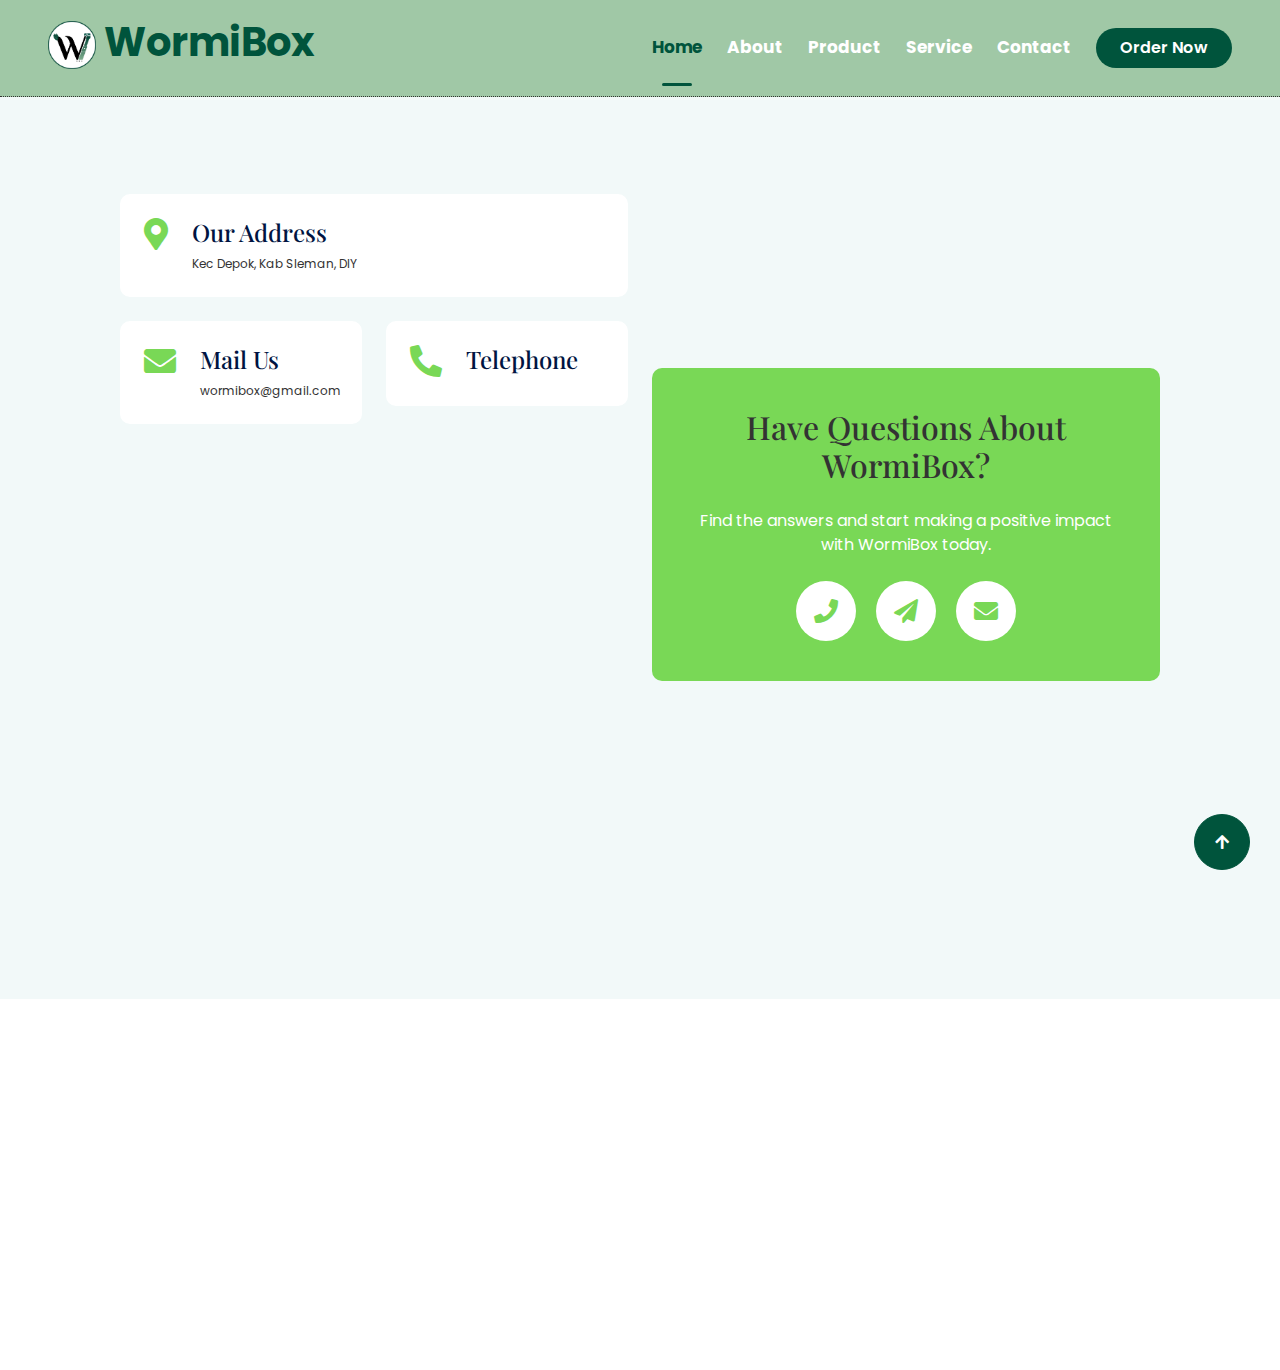
<file: contact.html>
<!DOCTYPE html>
<html lang="en">

    <head>
        <meta charset="utf-8">
        <title>WormiBox</title>
        <meta content="width=device-width, initial-scale=1.0" name="viewport">
        <meta content="" name="keywords">
        <meta content="" name="description">

        <!-- Favicon -->
        <link href="img/logo-WormiBox.png" rel="icon">

        <!-- Google Web Fonts -->
        <link rel="preconnect" href="https://fonts.googleapis.com">
        <link rel="preconnect" href="https://fonts.gstatic.com" crossorigin>
        <link href="https://fonts.googleapis.com/css2?family=Open+Sans:ital,wdth,wght@0,75..100,300..800;1,75..100,300..800&family=Playfair+Display:ital,wght@0,400..900;1,400..900&display=swap" rel="stylesheet"> 
        <link href="https://fonts.googleapis.com/css2?family=Roboto:wght@400;700&display=swap" rel="stylesheet">
        <link href="https://fonts.googleapis.com/css2?family=Poppins:ital,wght@0,100;0,200;0,300;0,400;0,500;0,600;0,700;0,800;0,900;1,100;1,200;1,300;1,400;1,500;1,600;1,700;1,800;1,900&display=swap" rel="stylesheet">
        <link href="https://fonts.googleapis.com/css2?family=Poppins:wght@400;600;700&display=swap" rel="stylesheet">

        <!-- Icon Font Stylesheet -->
        <link rel="stylesheet" href="https://use.fontawesome.com/releases/v5.15.4/css/all.css"/>
        <link href="https://cdn.jsdelivr.net/npm/bootstrap-icons@1.4.1/font/bootstrap-icons.css" rel="stylesheet">

        <!-- Libraries Stylesheet -->
        <link href="lib/animate/animate.min.css" rel="stylesheet">
        <link href="lib/owlcarousel/assets/owl.carousel.min.css" rel="stylesheet">


        <!-- Customized Bootstrap Stylesheet -->
        <link href="css/bootstrap.min.css" rel="stylesheet">

        <!-- Template Stylesheet -->
        <link href="css/style.css" rel="stylesheet">
    </head>

    <body>

        <!-- Spinner Start -->
<div id="spinner" class="show bg-white position-fixed translate-middle w-100 vh-100 top-50 start-50 d-flex align-items-center justify-content-center">
    <div class="spinner-border custom-spinner" style="width: 3rem; height: 3rem;" role="status">
        <span class="sr-only">Loading...</span>
    </div>
</div>
<!-- Spinner End -->

<style>
    /* Menentukan warna spinner */
    .custom-spinner {
        border-top-color: #00543c; /* Ubah warna bagian atas spinner */
        border-left-color: #00543c; /* Ubah warna bagian kiri spinner */
        border-bottom-color: #00543c; /* Ubah warna bagian bawah spinner */
    }
</style>


        <!-- Navbar & Hero Start -->
        <div class="container-fluid position-relative p-0">
            <nav class="navbar navbar-expand-lg navbar-light px-4 px-lg-5 py-3 py-lg-0" style="background-color: #a0c8a6;">
                <a href="" class="navbar-brand p-0">
                    <h1 class="display-6" style="font-family: 'Poppins', sans-serif; color: #00543c;">
                        <img src="img/logo-WormiBox.png" alt="VermiBox Logo" style="height: 1.2em; vertical-align: middle;"> WormiBox
                    </h1>                    
                </a>
                <button class="navbar-toggler" type="button" data-bs-toggle="collapse" data-bs-target="#navbarCollapse">
                    <span class="fa fa-bars"></span>
                </button>
                <div class="collapse navbar-collapse" id="navbarCollapse">
                    <div class="navbar-nav ms-auto py-0">
                        <a href="index.html" class="nav-item nav-link active" style="font-family: 'Poppins', sans-serif; font-weight: bold;">Home</a>
                        <a href="about.html" class="nav-item nav-link" style="font-family: 'Poppins', sans-serif; font-weight: bold;">About</a>
                        <a href="product.html" class="nav-item nav-link" style="font-family: 'Poppins', sans-serif; font-weight: bold;">Product</a>
                        <a href="service.html" class="nav-item nav-link" style="font-family: 'Poppins', sans-serif; font-weight: bold;">Service</a>
                        <a href="contact.html" class="nav-item nav-link" style="font-family: 'Poppins', sans-serif; font-weight: bold;">Contact</a>
                    </div>
        
                    <style>

                    
                        /* Tombol Order Now */
                        .btn-order-now {
                            background-color: #00543c; /* Warna latar belakang awal */
                            color: white; /* Warna teks tetap putih */
                            border: none; /* Menghilangkan border */
                            transition: background-color 0.3s ease, color 0.3s ease; /* Efek transisi */
                        }
                    
                        .btn-order-now:hover {
                            background-color: #79d856; /* Warna latar belakang saat hover */
                            color: white; /* Warna teks tetap putih saat hover */
                        }
                    </style>
                    
                    <!-- Tombol Order Now -->
                    <a href="#" class="btn btn-order-now rounded-pill d-inline-flex flex-shrink-0 py-2 px-4">Order Now</a>
                    
                </div>
            </nav>
        </div>
        



<!-- Contact Start -->
<div class="container-fluid contact bg-light py-5">
    <div class="container py-5" style="margin-top: 50px; padding: 80px 50px;">
        <div class="row py-5">
            <div class="col-lg-6 wow fadeInUp" data-wow-delay="0.4s">
                <div class="row g-4">
                    <div class="col-12">
                        <div class="d-inline-flex rounded bg-white w-100 p-4">
                            <i class="fas fa-map-marker-alt fa-2x me-4" style="color: #79d856;"></i>
                            <div>
                                <h4>Our Address</h4>
                                <p class="mb-0" style="font-size: 12px;">Kec Depok, Kab Sleman, DIY</p>

                            </div>
                        </div>
                    </div>
                    <div class="col-lg-12 col-xl-6">
                        <div class="d-inline-flex rounded bg-white w-100 p-4">
                            <i class="fas fa-envelope fa-2x me-4" style="color: #79d856;"></i>
                            <div>
                                <h4>Mail Us</h4>
                                <p class="mb-0" style="font-size: 12px;">wormibox@gmail.com</p>

                            </div>
                        </div>
                    </div>
                    <div class="col-lg-18 col-xl-6">
                        <div class="d-inline-flex rounded bg-white w-100 p-4">
                            <i class="fa fa-phone-alt fa-2x me-4" style="color: #79d856;"></i>
                            <div>
                                <h4>Telephone</h4>
                                <p class="mb-0" style="font-size: 12px;"></p>
                            </div>
                        </div>
                    </div>
                    <div class="col-12">
                        <div class="h-100 overflow-hidden">
                            <iframe class="w-100 rounded" style="height: 400px;" src="https://www.google.com/maps/embed?pb=!1m18!1m12!1m3!1d31626.068406088754!2d110.4086255!3d-7.762381499999999!2m3!1f0!2f0!3f0!3m2!1i1024!2i768!4f13.1!3m3!1m2!1s0x2e7a599a1cb700cf%3A0xbf7b96ca01450ff9!2sKec.%20Depok%2C%20Kabupaten%20Sleman%2C%20Daerah%20Istimewa%20Yogyakarta!5e0!3m2!1sid!2sid!4v1735831046570!5m2!1sid!2sid" 
                                loading="lazy" referrerpolicy="no-referrer-when-downgrade"></iframe>
                        </div>
                    </div>
                </div>
            </div>

            <!-- New Help Section -->
            <div class="col-lg-6 d-flex align-items-center justify-content-center">
                <div class="help-box text-center" style="background-color: #79d856; padding: 40px; border-radius: 10px; color: white; position: relative; overflow: hidden;">
                    <h2 class="mb-4" style="color: #333;">Have Questions About WormiBox?</h2>
                    <p class="mb-4">Find the answers and start making a positive impact with WormiBox today.</p>
                    <div class="help-icons" style="display: flex; justify-content: center; gap: 20px; margin-top: 20px;">
                        <a href="tel:08" class="icon-wrapper" style="width: 60px; height: 60px; background-color: white; color: #79d856; border-radius: 50%; display: flex; align-items: center; justify-content: center; font-size: 24px; position: relative; cursor: pointer; transform: rotate(0deg); transition: all 0.5s ease;">
                            <i class="fa fa-phone" style="transition: opacity 0.3s ease;"></i>
                        </a>
                        <a href="https://maps.app.goo.gl/Vn5KV9mUMshsPDJF7" class="icon-wrapper" target="_blank" style="width: 60px; height: 60px; background-color: white; color: #79d856; border-radius: 50%; display: flex; align-items: center; justify-content: center; font-size: 24px; position: relative; cursor: pointer; transform: rotate(0deg); transition: all 0.5s ease;">
                            <i class="fa fa-paper-plane" style="transition: opacity 0.3s ease;"></i>
                        </a>
                        <a href="mailto:wormibox@gmail.com" class="icon-wrapper" style="width: 60px; height: 60px; background-color: white; color: #79d856; border-radius: 50%; display: flex; align-items: center; justify-content: center; font-size: 24px; position: relative; cursor: pointer; transform: rotate(0deg); transition: all 0.5s ease;">
                            <i class="fa fa-envelope" style="transition: opacity 0.3s ease;"></i>
                        </a>
                    </div>
                </div>
            </div>
        </div>
    </div>
</div>
<!-- Contact End -->

<style>
    .icon-wrapper:hover {
        transform: rotateY(360deg);
    }

    .icon-wrapper i {
        transition: opacity 0.3s ease;
    }

    .icon-wrapper:hover i {
        opacity: 0;
    }

    .icon-wrapper::after {
        content: "Click Me!";
        position: absolute;
        opacity: 0;
        color: #79d856;
        font-size: 12px;
        font-weight: bold;
        top: 50%;
        left: 50%;
        transform: translate(-50%, -50%) rotateY(180deg);
        transition: all 0.5s ease;
    }

    .icon-wrapper:hover::after {
        opacity: 1;
        transform: translate(-50%, -50%) rotateY(0deg);
    }
</style>





<!-- Footer Start -->
<div class="container-fluid footer pb-5 wow fadeIn" data-wow-delay="0.2s" style="background-color: #a0c8a6;">
    <div class="container py-5">
        <div class="row g-5">
            <div class="col-md-6 col-lg-6 col-xl-3">
                <div class="footer-item d-flex flex-column text-center text-lg-start">
                    <h3 class="mb-4" style="font-family: 'Poppins', sans-serif; font-weight: bold; color: #00543c">
                        <img src="img/logo-WormiBox.png" alt="VermiBox Logo" style="height: 1.2em; vertical-align: middle;"> WormiBox
                    </h3>
                    <div class="d-flex align-items-center justify-content-center mt-3">
                        <a class="btn btn-md-square rounded-circle me-3 social-icon" href="" style="background-color: #00543c; color: #ffffff;"><i class="fab fa-instagram"></i></a>
                        <a class="btn btn-md-square rounded-circle me-3 social-icon" href="" style="background-color: #00543c; color: #ffffff;"><i class="fab fa-facebook-f"></i></a>
                        <a class="btn btn-md-square rounded-circle me-3 social-icon" href="" style="background-color: #00543c; color: #ffffff;"><i class="fab fa-twitter"></i></a>
                        <a class="btn btn-md-square rounded-circle me-3 social-icon" href="" style="background-color: #00543c; color: #ffffff;"><i class="fab fa-tiktok"></i></a>
                        <a class="btn btn-md-square rounded-circle me-3 social-icon" href="" style="background-color: #00543c; color: #ffffff;"><i class="fab fa-youtube"></i></a>
                    </div>
                </div>
            </div>
            <div class="col-md-6 col-lg-6 col-xl-2">
                <div class="footer-item d-flex flex-column" style="text-align: left;">
                    <h4 class="text-white mb-4" style="font-family: 'Poppins', sans-serif; font-weight: bold; color: #00543c">About Us</h4>
                    <a href="index.html"><i class="fas fa-angle-right me-2"></i> Why Choose Us</a>
                    <a href="about.html"><i class="fas fa-angle-right me-2"></i> About Us</a>
                    <a href="product.html"><i class="fas fa-angle-right me-2"></i> Our Product</a>
                    <a href="service.html"><i class="fas fa-angle-right me-2"></i> Our Service</a>
                    <a href="contact.html"><i class="fas fa-angle-right me-2"></i> Contact us</a>
                </div>
            </div>
            
            <div class="col-md-6 col-lg-6 col-xl-3">
                <div class="footer-item d-flex flex-column">
                    <h4 class="text-white mb-4" style="font-family: 'Poppins', sans-serif; font-weight: bold; color: #00543c">Business Hours</h4>
                    <div class="mb-3">
                        <h6 class="text-muted mb-0">Mon - Friday:</h6>
                        <p class="text-white mb-0">08.00 am to 09.00 pm</p>
                    </div>
                    <div class="mb-3">
                        <h6 class="text-muted mb-0">Saturday & Sunday:</h6>
                        <p class="text-white mb-0">09.00 am to 07.00 pm</p>
                    </div>                            
                </div>
            </div>
            <div class="col-md-6 col-lg-6 col-xl-3">
                <div class="footer-item d-flex flex-column">
                    <h4 class="text-white mb-4" style="font-family: 'Poppins', sans-serif; font-weight: bold; color: #00543c">Contact Info</h4>
                    <a href="#"><i class="fa fa-map-marker-alt me-2"></i> Kec Depok, Kab Sleman, DIY</a>
                    <a href="mailto:wormibox@gmail.com"><i class="fas fa-envelope me-2"></i> wormibox@gmail.com</a>
                </div>
            </div>
        </div>
    </div>
</div>
<!-- Footer End -->


<!-- Back to Top -->
<a href="#" class="btn btn-secondary btn-lg-square rounded-circle back-to-top">
    <i class="fa fa-arrow-up"></i>
</a>

<!-- Custom CSS for Hover Effect -->
<style>
    .social-icon:hover {
        background-color: #79d856 !important;
    }
</style>
        
    <!-- JavaScript Libraries -->
    <script src="https://ajax.googleapis.com/ajax/libs/jquery/3.6.4/jquery.min.js"></script>
    <script src="https://cdn.jsdelivr.net/npm/bootstrap@5.0.0/dist/js/bootstrap.bundle.min.js"></script>
    <script src="lib/wow/wow.min.js"></script>
    <script src="lib/easing/easing.min.js"></script>
    <script src="lib/waypoints/waypoints.min.js"></script>
    <script src="lib/counterup/counterup.min.js"></script>
    <script src="lib/owlcarousel/owl.carousel.min.js"></script>
    

    <!-- Template Javascript -->
    <script src="js/main.js"></script>
    </body>

</html>
</file>
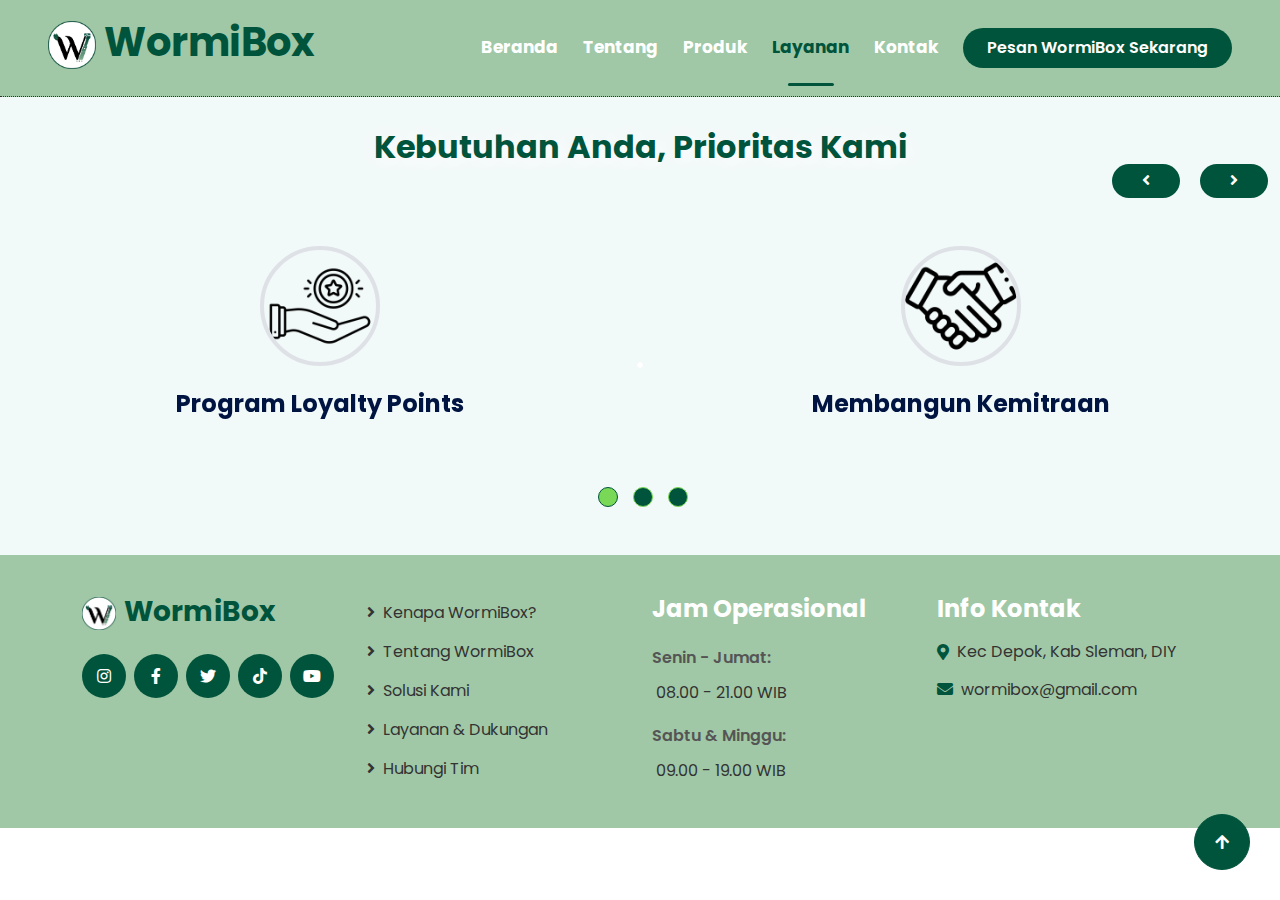
<file: service.html>
<!DOCTYPE html>
<html lang="en">

    <head>
        <meta charset="utf-8">
        <title>WormiBox</title>
        <meta content="width=device-width, initial-scale=1.0" name="viewport">
        <meta content="" name="keywords">
        <meta content="" name="description">

        <!-- Favicon -->
        <link href="img/logo-WormiBox.png" rel="icon">

        <!-- Google Web Fonts -->
        <link rel="preconnect" href="https://fonts.googleapis.com">
        <link rel="preconnect" href="https://fonts.gstatic.com" crossorigin>
        <link href="https://fonts.googleapis.com/css2?family=Open+Sans:ital,wdth,wght@0,75..100,300..800;1,75..100,300..800&family=Playfair+Display:ital,wght@0,400..900;1,400..900&display=swap" rel="stylesheet"> 
        <link href="https://fonts.googleapis.com/css2?family=Roboto:wght@400;700&display=swap" rel="stylesheet">
        <link href="https://fonts.googleapis.com/css2?family=Poppins:ital,wght@0,100;0,200;0,300;0,400;0,500;0,600;0,700;0,800;0,900;1,100;1,200;1,300;1,400;1,500;1,600;1,700;1,800;1,900&display=swap" rel="stylesheet">
        <link href="https://fonts.googleapis.com/css2?family=Poppins:wght@400;600;700&display=swap" rel="stylesheet">

        <!-- Icon Font Stylesheet -->
        <link rel="stylesheet" href="https://use.fontawesome.com/releases/v5.15.4/css/all.css"/>
        <link href="https://cdn.jsdelivr.net/npm/bootstrap-icons@1.4.1/font/bootstrap-icons.css" rel="stylesheet">

        <!-- Libraries Stylesheet -->
        <link href="lib/animate/animate.min.css" rel="stylesheet">
        <link href="lib/owlcarousel/assets/owl.carousel.min.css" rel="stylesheet">


        <!-- Customized Bootstrap Stylesheet -->
        <link href="css/bootstrap.min.css" rel="stylesheet">

        <!-- Template Stylesheet -->
        <link href="css/style.css" rel="stylesheet">
    </head>

    <body>

        <!-- Spinner Start -->
<div id="spinner" class="show bg-white position-fixed translate-middle w-100 vh-100 top-50 start-50 d-flex align-items-center justify-content-center">
    <div class="spinner-border custom-spinner" style="width: 3rem; height: 3rem;" role="status">
        <span class="sr-only">Loading...</span>
    </div>
</div>
<!-- Spinner End -->

<style>
    /* Menentukan warna spinner */
    .custom-spinner {
        border-top-color: #00543c; /* Ubah warna bagian atas spinner */
        border-left-color: #00543c; /* Ubah warna bagian kiri spinner */
        border-bottom-color: #00543c; /* Ubah warna bagian bawah spinner */
    }
</style>


        <!-- Navbar & Hero Start -->
        <div class="container-fluid position-relative p-0">
            <nav class="navbar navbar-expand-lg navbar-light px-4 px-lg-5 py-3 py-lg-0" style="background-color: #a0c8a6;">
                <a href="" class="navbar-brand p-0">
                    <h1 class="display-6" style="font-family: 'Poppins', sans-serif; color: #00543c;">
                        <img src="img/logo-WormiBox.png" alt="VermiBox Logo" style="height: 1.2em; vertical-align: middle;"> WormiBox
                    </h1>                    
                </a>
                <button class="navbar-toggler" type="button" data-bs-toggle="collapse" data-bs-target="#navbarCollapse">
                    <span class="fa fa-bars"></span>
                </button>
                <div class="collapse navbar-collapse" id="navbarCollapse">
                    <div class="navbar-nav ms-auto py-0">
                        <a href="index.html" class="nav-item nav-link" style="font-family: 'Poppins', sans-serif; font-weight: bold;">Beranda</a>
                        <a href="about.html" class="nav-item nav-link" style="font-family: 'Poppins', sans-serif; font-weight: bold;">Tentang</a>
                        <a href="product.html" class="nav-item nav-link" style="font-family: 'Poppins', sans-serif; font-weight: bold;">Produk</a>
                        <a href="service.html" class="nav-item nav-link active" style="font-family: 'Poppins', sans-serif; font-weight: bold;">Layanan</a>
                        <a href="contact.html" class="nav-item nav-link" style="font-family: 'Poppins', sans-serif; font-weight: bold;">Kontak</a>
                    </div>
        
                    <style>

                    
                        /* Tombol Order Now */
                        .btn-order-now {
                            background-color: #00543c; /* Warna latar belakang awal */
                            color: white; /* Warna teks tetap putih */
                            border: none; /* Menghilangkan border */
                            transition: background-color 0.3s ease, color 0.3s ease; /* Efek transisi */
                        }
                    
                        .btn-order-now:hover {
                            background-color: #79d856; /* Warna latar belakang saat hover */
                            color: white; /* Warna teks tetap putih saat hover */
                        }
                    </style>
                    
                    <!-- Tombol Order Now -->
                    <a href="http://shopee.co.id/wormibox" class="btn btn-order-now rounded-pill d-inline-flex flex-shrink-0 py-2 px-4">Pesan WormiBox Sekarang</a>
                    
                </div>
            </nav>
        </div>
        


<!-- Testimonial Start -->
<div class="container-fluid testimonial bg-light py-5">
    <div class="container py-5">
        <div class="text-start py-3 wow fadeInUp" data-wow-delay="0.2s" style="margin: 0; padding: 0;">
            
        </div>
            <h1 class="display-3 text-center text-capitalize" style="font-family: 'poppins', sans-serif; 
            font-weight: bold; 
            font-size: 2rem; 
            color: #00543c; 
            text-shadow: 6px 6px 15px rgba(255, 255, 255, 0.7), 0 0 30px white; 
            letter-spacing: 0px; 
            text-transform: uppercase;">Kebutuhan Anda, Prioritas Kami</h1>
        </div>
        <div class="owl-carousel testimonial-carousel wow fadeInUp" data-wow-delay="0.3s">
            <div class="testimonial-item text-center p-4">
                <div class="d-flex justify-content-center mb-4">
                    <img src="img/reward-points.png" class="img-fluid border border-4" style="width: 120px; height: 120px; border-radius: 50%; border-color: #00543c;" alt="">
                </div>
                <div class="d-block">
                    <h4 class="text-dark" style="font-family: 'Poppins', sans-serif; font-weight: bold; color: #333;">Program Loyalty Points</h4>
                    <p class="m-0 pb-3"></p>
                </div>
            </div>
            <div class="testimonial-item text-center p-4">
                <div class="d-flex justify-content-center mb-4">
                    <img src="img/deal.png" class="img-fluid border border-4" style="width: 120px; height: 120px; border-radius: 50%; border-color: #00543c;" alt="">
                </div>
                <div class="d-block">
                    <h4 class="text-dark" style="font-family: 'Poppins', sans-serif; font-weight: bold; color: #333;">Membangun Kemitraan</h4>
                    <p class="m-0 pb-3"></p>
                </div>
            </div>
            <div class="testimonial-item text-center p-4">
                <div class="d-flex justify-content-center mb-4">
                    <img src="img/communication.png" class="img-fluid border border-4" style="width: 120px; height: 120px; border-radius: 50%; border-color: #00543c;" alt="">
                </div>
                <div class="d-block">
                    <h4 class="text-dark" style="font-family: 'Poppins', sans-serif; font-weight: bold; color: #333;">Layanan Konsultasi</h4>
                    <p class="m-0 pb-3"></p>
                </div>
            </div>
            <div class="testimonial-item text-center p-4">
                <div class="d-flex justify-content-center mb-4">
                    <img src="img/center.png" class="img-fluid border border-4" style="width: 120px; height: 120px; border-radius: 50%; border-color: #00543c;" alt="">
                </div>
                <div class="d-block">
                    <h4 class="text-dark" style="font-family: 'Poppins', sans-serif; font-weight: bold; color: #333;">Layanan Pengaduan</h4>
                    <p class="m-0 pb-3"></p>
                </div>
            </div>
            <div class="testimonial-item text-center p-4">
                <div class="d-flex justify-content-center mb-4">
                    <img src="img/delivery-man.png" class="img-fluid border border-4" style="width: 120px; height: 120px; border-radius: 50%; border-color: #00543c;" alt="">
                </div>
                <div class="d-block">
                    <h4 class="text-dark" style="font-family: 'Poppins', sans-serif; font-weight: bold; color: #333;">Pengiriman Cepat dan Aman</h4>
                    <p class="m-0 pb-3"></p>
                </div>
            </div>
            <div class="testimonial-item text-center p-4">
                <div class="d-flex justify-content-center mb-4">
                    <img src="img/growth.png" class="img-fluid border border-4" style="width: 120px; height: 120px; border-radius: 50%; border-color: #00543c;" alt="">
                </div>
                <div class="d-block">
                    <h4 class="text-dark" style="font-family: 'Poppins', sans-serif; font-weight: bold; color: #333;">Pengembangan Produk Berkelanjutan</h4>
                    <p class="m-0 pb-3"></p>
                </div>
            </div>
        </div>
    </div>
</div>
<!-- Testimonial End -->





<!-- Footer Start -->
<div class="container-fluid footer wow fadeIn" data-wow-delay="0.2s" style="background-color: #a0c8a6; padding-top: 2.5rem; padding-bottom: 2.5rem !important;">
    <div class="container"> <!-- Menghapus py-4 untuk kontrol padding yang lebih baik dari container-fluid -->
        <div class="row g-4"> <!-- Menggunakan g-4 untuk gutter yang sedikit lebih kecil, bisa disesuaikan ke g-5 jika preferensi -->

            <!-- Kolom 1: WormiBox (Logo & Sosial Media) -->
            <div class="col-lg-3 col-md-6 mb-4 mb-lg-0">
                <div class="footer-item d-flex flex-column text-center text-lg-start h-100">
                    <h3 class="mb-3" style="font-family: 'Poppins', sans-serif; font-weight: bold; color: #00543c;">
                        <img src="img/logo-WormiBox.png" alt="WormiBox Logo" style="height: 1.2em; vertical-align: middle; margin-right: 0.3em;">WormiBox
                    </h3>
                    <div class="d-flex justify-content-center justify-content-lg-start mt-2">
                        <a class="btn btn-md-square rounded-circle me-2 social-icon" href="#" style="background-color: #00543c; color: #ffffff;"><i class="fab fa-instagram"></i></a>
                        <a class="btn btn-md-square rounded-circle me-2 social-icon" href="#" style="background-color: #00543c; color: #ffffff;"><i class="fab fa-facebook-f"></i></a>
                        <a class="btn btn-md-square rounded-circle me-2 social-icon" href="#" style="background-color: #00543c; color: #ffffff;"><i class="fab fa-twitter"></i></a>
                        <a class="btn btn-md-square rounded-circle me-2 social-icon" href="#" style="background-color: #00543c; color: #ffffff;"><i class="fab fa-tiktok"></i></a>
                        <a class="btn btn-md-square rounded-circle social-icon" href="#" style="background-color: #00543c; color: #ffffff;"><i class="fab fa-youtube"></i></a>
                    </div>
                </div>
            </div>

            <!-- Kolom 2: Navigasi -->
            <div class="col-lg-3 col-md-6 mb-4 mb-lg-0">
                <div class="footer-item d-flex flex-column h-100">
                    <!-- <h4 class="mb-3" style="font-family: 'Poppins', sans-serif; font-weight: bold; color: #00543c !important;">Tentang</h4> -->
                    <a class="mb-1" href="index.html" style="color: #333 !important; text-decoration: none;"><i class="fas fa-angle-right me-2"></i>Kenapa WormiBox?</a>
                    <a class="mb-1" href="about.html" style="color: #333 !important; text-decoration: none;"><i class="fas fa-angle-right me-2"></i>Tentang WormiBox</a>
                    <a class="mb-1" href="product.html" style="color: #333 !important; text-decoration: none;"><i class="fas fa-angle-right me-2"></i>Solusi Kami</a>
                    <a class="mb-1" href="service.html" style="color: #333 !important; text-decoration: none;"><i class="fas fa-angle-right me-2"></i>Layanan & Dukungan</a>
                    <a href="contact.html" style="color: #333 !important; text-decoration: none;"><i class="fas fa-angle-right me-2"></i>Hubungi Tim</a>
                </div>
            </div>

            <!-- Kolom 3: Jam Operasional -->
            <div class="col-lg-3 col-md-6 mb-4 mb-lg-0">
                <div class="footer-item d-flex flex-column h-100">
                    <h4 class="mb-3" style="font-family: 'Poppins', sans-serif; font-weight: bold; color: #ffffff !important;">Jam Operasional</h4>
                    <div class="mb-2">
                        <p class="mb-0" style="color: #555 !important; font-weight: 600;">Senin - Jumat:</p>
                        <p class="mb-0 ps-1" style="color: #333 !important;">08.00 - 21.00 WIB</p>
                    </div>
                    <div>
                        <p class="mb-0" style="color: #555 !important; font-weight: 600;">Sabtu & Minggu:</p>
                        <p class="mb-0 ps-1" style="color: #333 !important;">09.00 - 19.00 WIB</p>
                    </div>
                </div>
            </div>

                  
<!-- Kolom 4: Info Kontak -->
            <div class="col-lg-3 col-md-6">
                <div class="footer-item d-flex flex-column h-100">
                    <h4 class="mb-3" style="font-family: 'Poppins', sans-serif; font-weight: bold; color: #ffffff !important;">Info Kontak</h4>
                    <div class="d-flex align-items-center mb-2"> <!-- Diubah ke align-items-center -->
                        <i class="fa fa-map-marker-alt me-2" style="color: #00543c;"></i> <!-- Hapus mt-1 jika ada -->
                        <span style="color: #333 !important;">Kec Depok, Kab Sleman, DIY</span>
                    </div>
                    <div class="d-flex align-items-center"> <!-- Diubah ke align-items-center -->
                        <i class="fas fa-envelope me-2" style="color: #00543c;"></i> <!-- Hapus mt-1 jika ada -->
                        <a href="mailto:wormibox@gmail.com" style="color: #333 !important; text-decoration: none;">wormibox@gmail.com</a>
                    </div>
                </div>
            </div>

    
        </div>
    </div>
</div>
<!-- Footer End -->

<!-- Back to Top -->
<a href="#" class="btn btn-secondary btn-lg-square rounded-circle back-to-top"><i class="fa fa-arrow-up"></i></a>
<!-- Custom CSS for Hover Effect -->
<style>
    .social-icon:hover {
        background-color: #79d856 !important;
    }
</style>
        
    <!-- JavaScript Libraries -->
    <script src="https://ajax.googleapis.com/ajax/libs/jquery/3.6.4/jquery.min.js"></script>
    <script src="https://cdn.jsdelivr.net/npm/bootstrap@5.0.0/dist/js/bootstrap.bundle.min.js"></script>
    <script src="lib/wow/wow.min.js"></script>
    <script src="lib/easing/easing.min.js"></script>
    <script src="lib/waypoints/waypoints.min.js"></script>
    <script src="lib/counterup/counterup.min.js"></script>
    <script src="lib/owlcarousel/owl.carousel.min.js"></script>
    

    <!-- Template Javascript -->
    <script src="js/main.js"></script>
    </body>

</html>
</file>
<file: css/style.css>
/*** Spinner Start ***/
/*** Spinner ***/
#spinner {
    opacity: 0;
    visibility: hidden;
    transition: opacity .5s ease-out, visibility 0s linear .5s;
    z-index: 99999;
}

#spinner.show {
    transition: opacity .5s ease-out, visibility 0s linear 0s;
    visibility: visible;
    opacity: 1;
}
/*** Spinner End ***/

.back-to-top {
    position: fixed;
    right: 30px;
    bottom: 30px;
    transition: 0.5s;
    z-index: 99;
}
.btn-secondary {
    background-color: #00543c !important;
    border-color: #00543c !important;
    color: white !important; /* Menjaga teks/icon tetap terlihat */
}

.btn-secondary:hover {
    background-color: #003f2e !important; /* Warna lebih gelap untuk efek hover */
    border-color: #003f2e !important;
}


/*** Button Start ***/
.btn {
    font-weight: 600;
    transition: .5s;
}

.btn-square {
    width: 32px;
    height: 32px;
}

.btn-sm-square {
    width: 34px;
    height: 34px;
}

.btn-md-square {
    width: 44px;
    height: 44px;
}

.btn-lg-square {
    width: 56px;
    height: 56px;
}

.btn-xl-square {
    width: 66px;
    height: 66px;
}

.btn-square,
.btn-sm-square,
.btn-md-square,
.btn-lg-square,
.btn-xl-square {
    padding: 0;
    display: flex;
    align-items: center;
    justify-content: center;
    font-weight: normal;
}

.btn.btn-primary {
    color: var(--bs-white);
}

.btn.btn-primary:hover {
    background: var(--bs-secondary);
    border: 1px solid var(--bs-secondary);
}

.btn.btn-white {
    color: var(--bs-white);
   
}

.btn.btn-secondary:hover {
    background: var(--bs-primary);
    border: 1px solid var(--bs-primary);
}
/*** Topbar Start ***/

/*** Navbar ***/
.navbar-light .navbar-nav .nav-link {
    position: relative;
    margin-right: 25px;
    padding: 35px 0;
    color: white; /* Warna default tulisan */
    font-size: 17px;
    font-weight: 400;
    outline: none;
    transition: color 0.5s ease;
}

.navbar-light .navbar-nav .nav-link:hover,
.navbar-light .navbar-nav .nav-link.active {
    color: #00543c; /* Warna saat hover dan aktif */
}

/* Garis animasi di bawah nav-link */
.navbar-light .navbar-nav .nav-item {
    position: relative;
}

.navbar-light .navbar-nav .nav-item::after {
    content: "";
    position: absolute;
    bottom: 10px; /* Jarak garis ke teks */
    left: 50%;
    width: 0;
    height: 3px;
    background-color: #00543c; /* Warna garis */
    border-radius: 2px; /* Membuat ujung garis melengkung */
    transform: translateX(-50%);
    transition: all 0.5s ease; /* Efek transisi */
}

.navbar-light .navbar-nav .nav-item:hover::after,
.navbar-light .navbar-nav .nav-item.active::after {
    width: 60%; /* Panjang garis saat hover atau aktif */
}

.navbar-light.sticky-top .navbar-nav .nav-link {
    color: #00543c; /* Warna teks saat sticky */
}

.navbar-light.sticky-top .navbar-nav .nav-link:not(.active) {
    color: white; /* Warna putih untuk menu yang tidak aktif */
    background-color: transparent; /* Latar belakang transparan */
}

/* Tombol pencarian */
.btn-search {
    background-color: #00543c; /* Warna latar belakang awal */
    color: white; /* Warna teks tetap putih */
    border: none; /* Menghilangkan border */
    transition: background-color 0.3s ease, color 0.3s ease; /* Efek transisi */
}

.btn-search:hover {
    background-color: #79d856; /* Warna latar belakang saat hover */
    color: white; /* Warna teks tetap putih saat hover */
}

/* Tombol Order Now */
.btn-order-now {
    background-color: #00543c; /* Warna latar belakang awal */
    color: white; /* Warna teks tetap putih */
    border: none; /* Menghilangkan border */
    transition: background-color 0.3s ease, color 0.3s ease; /* Efek transisi */
}

.btn-order-now:hover {
    background-color: #79d856; /* Warna latar belakang saat hover */
    color: white; /* Warna teks tetap putih saat hover */
}

.navbar-light .navbar-brand img {
    max-height: 60px;
    transition: .5s;
}

.sticky-top.navbar-light .navbar-brand img {
    max-height: 45px;
}

.navbar .dropdown-toggle::after {
    border: none;
    content: "\f107";
    font-family: "Font Awesome 5 Free";
    font-weight: 600;
    vertical-align: middle;
    margin-left: 8px;
}

.dropdown .dropdown-menu a:hover {
    background: var(--bs-primary);
    color: var(--bs-white);
}

.navbar .nav-item:hover .dropdown-menu {
    transform: rotateX(0deg);
    visibility: visible;
    background: var(--bs-light);
    transition: .5s;
    opacity: 1;
}

@media (max-width: 991.98px) {
    .sticky-top.navbar-light {
        position: relative;
        background: var(--bs-white);
    }

    .navbar.navbar-expand-lg .navbar-toggler {
        padding: 10px 20px;
        border: 1px solid var(--bs-primary);
        color: var(--bs-primary);
    }

    .navbar-light .navbar-collapse {
        margin-top: 15px;
        border-top: 1px solid rgba(0, 0, 0, .08);
    }

    .navbar-light .navbar-nav .nav-link,
    .sticky-top.navbar-light .navbar-nav .nav-link {
        padding: 10px 0;
        margin-left: 0;
        color: var(--bs-dark);
    }

    .navbar-light .navbar-brand img {
        max-height: 45px;
    }
}

@media (min-width: 992px) {
    .navbar .nav-item .dropdown-menu {
        display: block;
        visibility: hidden;
        top: 100%;
        transform: rotateX(-75deg);
        transform-origin: 0% 0%;
        border: 0;
        border-radius: 10px;
        transition: .5s;
        opacity: 0;
    }

    .navbar-light {
        position: absolute;
        width: 100%;
        top: 0;
        left: 0;
        border-top: 0;
        border-right: 0;
        border-bottom: 1px solid;
        border-left: 0;
        border-style: dotted;
        z-index: 999;
    }

    .sticky-top.navbar-light {
        position: fixed;
        background: var(--bs-light);
        border: none;
    }
}



/*** Carousel Hero Header Start ***/
/* Global Font Styling */
body {
    font-family: 'Poppins', sans-serif; /* Font modern yang populer */
    color: #333333; /* Warna teks default */
}

/* Carousel Heading */
.carousel-caption-1 h3, 
.carousel-caption-2 h3 {
    font-size: 2.8rem; /* Ukuran besar untuk judul */
    font-weight: 700; /* Bold untuk judul agar menonjol */
    text-shadow: 2px 2px 5px rgba(0, 0, 0, 0.5); /* Efek bayangan */
    line-height: 1.3;
    transition: transform 0.5s ease, color 0.5s ease; /* Animasi halus */
}

.carousel-caption-1 h3:hover, 
.carousel-caption-2 h3:hover {
    color: #79d856; /* Warna hijau terang saat hover */
    transform: scale(1.05); /* Sedikit membesar saat hover */
}

/* Carousel Paragraph */
.carousel-caption-1 p, 
.carousel-caption-2 p {
    font-size: 1.2rem; /* Ukuran medium untuk deskripsi */
    font-weight: 400; /* Normal weight */
    line-height: 1.8;
    text-shadow: 1px 1px 3px rgba(0, 0, 0, 0.3); /* Efek bayangan lembut */
    margin-bottom: 30px;
    transition: color 0.3s ease;
}

.carousel-caption-1 p:hover, 
.carousel-caption-2 p:hover {
    color: #79d856; /* Warna hijau terang saat hover */
}

/* Button Styling */
.carousel-caption-1-content-btn a, 
.carousel-caption-2-content-btn a {
    font-size: 1.1rem; /* Ukuran font tombol */
    font-weight: 600; /* Bold untuk tombol */
    box-shadow: 2px 4px 8px rgba(0, 0, 0, 0.2); /* Bayangan lembut */
}

.carousel-caption-1-content-btn a:hover, 
.carousel-caption-2-content-btn a:hover {
    box-shadow: 2px 4px 12px rgba(0, 0, 0, 0.3); /* Bayangan lebih besar saat hover */
}

/* Responsive Typography */
@media (max-width: 992px) {
    .carousel-caption-1 h3, 
    .carousel-caption-2 h3 {
        font-size: 2.2rem; /* Ukuran lebih kecil untuk layar medium */
    }

    .carousel-caption-1 p, 
    .carousel-caption-2 p {
        font-size: 1rem; /* Ukuran lebih kecil untuk layar medium */
    }

    .carousel-caption-1-content-btn a, 
    .carousel-caption-2-content-btn a {
        font-size: 1rem; /* Ukuran lebih kecil untuk tombol */
    }
}

@media (max-width: 576px) {
    .carousel-caption-1 h3, 
    .carousel-caption-2 h3 {
        font-size: 1.8rem; /* Ukuran lebih kecil untuk layar kecil */
    }

    .carousel-caption-1 p, 
    .carousel-caption-2 p {
        font-size: 0.9rem; /* Ukuran lebih kecil untuk layar kecil */
    }

    .carousel-caption-1-content-btn a, 
    .carousel-caption-2-content-btn a {
        font-size: 0.9rem; /* Ukuran lebih kecil untuk tombol */
    }
}

/* Font Styling for Paragraph */
.carousel-caption-1 p, 
.carousel-caption-2 p {
    font-family: 'Lora', serif; /* Font elegan dengan gaya serif */
    font-size: 1.2rem; /* Ukuran medium untuk deskripsi */
    font-weight: 500; /* Berat font sedikit lebih tebal */
    line-height: 1.8; /* Spasi antar baris nyaman */
    text-shadow: 1px 1px 3px rgba(0, 0, 0, 0.3); /* Efek bayangan lembut */
    margin-bottom: 30px;
    transition: color 0.3s ease;
}

.carousel-caption-1 p:hover, 
.carousel-caption-2 p:hover {
    color: #79d856; /* Warna hijau terang saat hover */
}

/* Responsive Typography */
@media (max-width: 992px) {
    .carousel-caption-1 p, 
    .carousel-caption-2 p {
        font-size: 1rem; /* Ukuran lebih kecil untuk layar medium */
    }
}

@media (max-width: 576px) {
    .carousel-caption-1 p, 
    .carousel-caption-2 p {
        font-size: 0.9rem; /* Ukuran lebih kecil untuk layar kecil */
    }
}



.carousel-header {
    position: relative;
    overflow: hidden;
}

.carousel-indicators {
    display: none;
}

.carousel .carousel-control-prev,
.carousel .carousel-control-next {
    width: 0;
}

.carousel .carousel-control-prev .carousel-control-prev-icon,
.carousel .carousel-control-next .carousel-control-next-icon {
    position: absolute;
    top: 50%;
    transform: translateY(-50%);
    padding: 25px 25px;
    display: flex;
    align-items: center;
    justify-content: center;
    background: #00543c; /* Warna dasar hijau gelap */
    transition: 0.5s;
}

.carousel .carousel-control-prev .carousel-control-prev-icon {
    left: 0;
    border-left: 0;
    border-top-left-radius: 0;
    border-top-right-radius: 50px;
    border-bottom-left-radius: 0;
    border-bottom-right-radius: 50px;
}

.carousel .carousel-control-next .carousel-control-next-icon {
    right: 0;
    border-right: 0;
    border-top-left-radius: 50px;
    border-top-right-radius: 0;
    border-bottom-left-radius: 50px;
    border-bottom-right-radius: 0;
}

.carousel .carousel-control-prev .carousel-control-prev-icon:hover,
.carousel .carousel-control-next .carousel-control-next-icon:hover {
    background: #79d856; /* Warna hijau terang saat hover */
}

.carousel .carousel-inner .carousel-item {
    position: relative;
}

.carousel .carousel-inner .carousel-item .carousel-caption-1  {
    position: absolute;
    width: 100%;
    height: 100%;
    top: 0;
    left: 0;
    padding-top: 100px;
    display: flex;
    align-items: center;
    justify-content: end;
    background: linear-gradient(rgba(0, 0, 0, .5), rgba(0, 0, 0, 0.5));
    background-size: cover;
}

.carousel-caption-1-content {
    text-align: end;
    padding-right: 100px;
}

.carousel-caption-1-content .carousel-caption-1-content-btn {
    display: flex;
    justify-content: end;
}

.carousel .carousel-inner .carousel-item .carousel-caption-2  {
    position: absolute;
    width: 100%;
    height: 100%;
    top: 0;
    left: 0;
    padding-top: 100px;
    display: flex;
    align-items: center;
    text-align: center;
    background: linear-gradient(rgba(0, 0, 0, .5), rgba(0, 0, 0, 0.5));
    background-size: cover;
}

.carousel-caption-2-content {
    text-align: start;
    padding-left: 100px;
}

.carousel-caption-2-content .carousel-caption-2-content-btn {
    display: flex;
    justify-content: start;
}


@media (max-width: 992px) {
    .carousel .carousel-inner .carousel-item {
        height: 700px;
        margin-top: -100px;
    }

    .carousel .carousel-inner .carousel-item img {
        height: 700px;
        object-fit: cover;
    }


    .carousel .carousel-inner .carousel-item .carousel-caption-1 {
        max-width: 100% !important;
        justify-content: center;
    }

    .carousel-caption-1-content {
        padding: 0 20px !important;
        text-align: center !important;
    }

    .carousel-caption-1-content .carousel-caption-1-content-btn {
        justify-content: center;
    }


    .carousel .carousel-inner .carousel-item .carousel-caption-2 {
        max-width: 100% !important;
        justify-content: center;
    }

    .carousel-caption-2-content {
        padding: 0 20px !important;
        text-align: center !important;
    }

    .carousel-caption-2-content .carousel-caption-2-content-btn {
        justify-content: center;
    }



    .carousel .carousel-control-prev .carousel-control-prev-icon,
    .carousel .carousel-control-next .carousel-control-next-icon {
        display: none;
    }
}

.modal .modal-header {
    height: 100px;
}

#searchModal .modal-content {
    background: rgba(255, 255, 255, .6);
}
/*** Carousel Hero Header End ***/

/*** Single Page Hero Header Start ***/
.bg-breadcrumb {
    position: relative;
    overflow: hidden;
    background: linear-gradient(rgba(0, 20, 66, 0.7), rgba(0, 20, 66, 0.7)), url(../img/breadcrumb.jpg);
    background-position: center top;
    background-repeat: no-repeat;
    background-size: cover;
    padding: 120px 0 60px 0;
    transition: 0.5s;
}

.bg-breadcrumb .breadcrumb {
    position: relative;
}

.bg-breadcrumb .breadcrumb .breadcrumb-item a {
    color: var(--bs-white);
}

@media (max-width: 992px) {
    .bg-breadcrumb {
        padding: 60px 0 60px 0;
    }
}
/*** Single Page Hero Header End ***/


/*** Features Start ***/
.feature .feature-item {
    display: flex;
    flex-direction: column;
    align-items: center;
    text-align: center;
    background: var(--bs-white);
    border-radius: 10px;
    transition: 0.5s;
}

.feature .feature-item:hover {
    box-shadow: 0 0 45px rgba(0, 0, 0, .08);
}

.feature .feature-item .feature-icon {
    width: 100px;
    height: 100px;
    border-radius: 50px;
    display: flex;
    align-items: center;
    justify-content: center;
    background: #00543c; /* Warna latar belakang baru */
}

.feature .feature-item .feature-icon i {
    transition: 0.5s;
}

.feature .feature-item:hover .feature-icon i {
    transform: rotate(360deg);
}

.feature .feature-item a.btn {
    transition: 0.5s;
}

.feature .feature-item:hover a.btn:hover {
    color: var(--bs-primary) !important;
}
/*** Features End ***/


/*** About Start ***/
.about .about-img {
    position: relative;
    padding-bottom: 30px;
    margin-top: 30px; 
    margin-left: 30px;
}

.about .about-img::before {
    content: "";
    position: absolute;
    width: 100%;
    height: 8px;
    top: -30px;
    right: 0;
    border-radius: 15px;
    background: linear-gradient(90deg, #00543c, #79d856);
    animation: move-line 3s infinite linear;
}

.about .about-img::after {
    content: "";
    position: absolute;
    width: 8px;
    height: 100%;
    left: -30px;
    bottom: 30px;
    border-radius: 15px;
    background: linear-gradient(180deg, #00543c, #79d856);
    animation: move-line-vertical 3s infinite linear;
}

.about .about-img .about-exp {
    position: absolute;
    top: 0;
    left: 0;
    padding: 25px;
    font-size: 30px;
    font-weight: bold;
    background: #00543c;
    color: var(--bs-white);
    border: 1px solid #00543c;
    margin-top: -30px;
    margin-left: -30px;
    border-radius: 10px;
}

@keyframes move-line {
    0% {
        background-position: 0 0;
    }
    100% {
        background-position: 200% 0;
    }
}

@keyframes move-line-vertical {
    0% {
        background-position: 0 0;
    }
    100% {
        background-position: 0 200%;
    }
}
/*** About End ***/

/*** Service Start ***/
.service-item {
    position: relative;
    box-shadow: 0 0 45px rgba(0, 0, 0, .08);
    overflow: hidden; /* Pastikan pseudo-elemen tidak melampaui batas elemen */
}

.service-item::after {
    content: "";
    position: absolute;
    width: 0;
    height: 0;
    left: 0;
    bottom: 0;
    border-radius: 10px;
    background: #afe99a; /* Default background, ganti warna biru muda */
    transition: 0.5s;
    z-index: 1;
}

.service-item:hover::after {
    width: 100%;
    height: 100%;
}

.service-item:hover .service-content,
.service-item:hover .service-btn {
    position: relative;
    z-index: 2;
}

.service-item .service-content a,
.service-item .service-content p {
    transition: 0.5s;
}

.service-item:hover .service-content a:hover {
    color: var(--bs-secondary);
}

.service-item:hover .service-content p {
    color: var(--bs-white);
}

.service-item .service-btn {
    width: 80px;
    height: 80px;
    border-radius: 50px;
    display: flex;
    align-items: center;
    justify-content: center;
    background: #79d856; /* Default background for icon */
    transition: 0.5s;
}

.service-item .service-btn i {
    transition: 0.5s;
}

.service-item:hover .service-btn {
    background: var(--bs-white);
}

.service-item:hover .service-btn i {
    transform: rotate(360deg);
    color: #79d856 !important; /* Hover color for icons */
}
/*** Service End ***/



/*** Counter Start ***/
.counter {
    position: relative;
    overflow: hidden;
    background: linear-gradient(rgba(0,84,60, 0.1), rgb(0,84,60)), url(../img/tagan.jpg);
    background-position: center top;
    background-repeat: no-repeat;
    background-size: cover;
}

.counter .counter-item {
    display: flex;
    flex-direction: column;
    justify-content: center;
    text-align: center;
}

.counter .counter-item .counter-item-icon {
    width: 100px;
    height: 100px;
    border-radius: 50px;
    background: #79d856; /* Changed background color to #79d856 */
    display: inline-flex;
    align-items: center;
    justify-content: center;
}
/*** Counter End ***/

/*** kounter Start ***/
.kounter {
    position: relative;
    overflow: hidden;
    background: linear-gradient(rgba(0,84,60, 0.1), rgb(0,84,60)), url(../img/compost-still-life-concept\(1\).jpg);
    background-position: center top;
    background-repeat: no-repeat;
    background-size: cover;
}

.kounter .kounter-item {
    display: flex;
    flex-direction: column;
    justify-content: center;
    text-align: center;
}

.kounter .kounter-item .kounter-item-icon {
    width: 100px;
    height: 100px;
    border-radius: 50px;
    background: #79d856; /* Changed background color to #79d856 */
    display: inline-flex;
    align-items: center;
    justify-content: center;
}
/*** Counter End ***/



/*** Products Start ***/



.product .product-item {
    border: 1px solid rgba(196, 211, 211, 0.9);
    border-radius: 10px;
}

/*** Products End ***/

/*** Blog Start ***/
.blog .blog-item {
    border-radius: 10px;
    background: var(--bs-light);
    transition: 0.5s;
}

.blog .blog-item:hover {
    box-shadow: 0 0 45px rgba(0, 0, 0, 0.2);
}

.blog .blog-item .blog-img {
    position: relative;
    overflow: hidden;
    border-top-left-radius: 10px;
    border-top-right-radius: 10px;
}

.blog .blog-item .blog-img::after {
    content: "";
    position: absolute;
    width: 100%;
    height: 100%;
    top: 0;
    left: 0;
    border-top-left-radius: 10px;
    border-top-right-radius: 10px;
    transition: 0.5s;
    z-index: 1;
}

.blog .blog-item .blog-img img {
    transition: 0.5s;
}

.blog .blog-item:hover .blog-img img {
    transform: scale(1.2);
}

.blog .blog-item:hover .blog-img::after {
    background: rgba(0, 209, 249, 0.2);
}

.blog .blog-item .blog-date {
    position: absolute;
    top: 25px;
    left: 25px;
    border-radius: 10px;
    background: var(--bs-primary);
    color: var(--bs-white);
    z-index: 2;
}

.blog .blog-item .blog-content a {
    transition: 0.5s;
}

.blog .blog-item:hover .blog-content a:hover {
    color: var(--bs-primary) !important;
}
/*** Blog End ***/

/*** Team Start ***/
.team .team-item {
    position: relative;
    overflow: hidden;
    background: var(--bs-white);
    border: 1px solid var(--bs-secondary);
    border-radius: 10px;
}

.team .team-item .team-inner {
    transition: 0.5s;
}
.team .team-item:hover .team-inner {
    box-shadow: 0 0 45px rgba(0, 0, 0, 0.2);
}

.team .team-item .team-inner .team-img {
    position: relative;
    z-index: 2;
}

.team .team-item .team-inner .team-img::after {
    content: "";
    width: 100%;
    height: 0;
    position: absolute;
    top: 0;
    left: 0;
    border-top-left-radius: 10px;
    border-top-right-radius: 10px;
    background: rgba(0, 209, 249, 0.2);
    transition: 0.5s;
    z-index: 3;
}

.team .team-item:hover .team-inner .team-img::after {
    height: 100%;
}

.team .team-item .team-inner .team-img .team-share {
    position: absolute;
    left: 10px;
    bottom: 10px;
    transition: 0.5s;
    z-index: 2;
}

.team .team-item:hover .team-inner .team-img .team-share {
    opacity: 0;
}

.team .team-item .team-inner .team-img .team-icon {
    position: absolute;
    bottom: 0;
    left: -100%;
    border-bottom-left-radius: 0 !important; 
    border-top-left-radius: 0 !important;
    display: inline-flex;
    background: var(--bs-primary);
    transition: 0.5s;
    z-index: 4;
}

.team .team-item:hover .team-inner .team-img .team-icon { 
    left: -25px; 
}
/*** Team End ***/


/*** testimonial Start ***/
.testimonial .owl-nav .owl-prev {
    position: absolute;
    top: -58px;
    right: 0;
    background: #00543c;
    color: var(--bs-white);
    padding: 5px 30px;
    border-radius: 30px;
    transition: 0.5s;
}

.testimonial .owl-nav .owl-prev:hover {
    background: #79d856;
    color: var(--bs-white);
}

.testimonial .owl-nav .owl-next {
    position: absolute;
    top: -58px;
    right: 88px;
    background: #00543c;
    color: var(--bs-white);
    padding: 5px 30px;
    border-radius: 30px;
    transition: 0.5s;
}

.testimonial .owl-nav .owl-next:hover {
    background: #79d856;
    color: var(--bs-white);
}

.testimonial-carousel .owl-dots {
    display: flex;
    justify-content: center;
    margin-left: 20px;
    margin-top: 20px;
}

.testimonial-carousel .owl-dots .owl-dot {
    width: 20px;  /* Ukuran lingkaran luar lebih kecil */
    height: 20px; /* Ukuran lingkaran luar lebih kecil */
    border-radius: 20px;
    margin-right: 15px;
    border: 1px solid #79d856;
    background: #00543c;
    transition: 0.5s;
}

.testimonial-carousel .owl-dots .owl-dot.active {
    width: 20px;  /* Ukuran lingkaran luar lebih kecil */
    height: 20px; /* Ukuran lingkaran luar lebih kecil */
    border-radius: 20px;
    border: 1px solid #00543c;
    background: #79d856 !important;
    transition: 0.5s;
}

.testimonial-carousel .owl-dots .owl-dot span {
    position: absolute;
    top: 50%; /* Posisikan di tengah secara vertikal */
    left: 50%; /* Posisikan di tengah secara horizontal */
    transform: translate(-50%, -50%); /* Menyesuaikan posisi dengan benar */
    display: flex;
    align-items: center;
    justify-content: center;
    text-align: center;
}

.testimonial-carousel .owl-dots .owl-dot span::after {
    content: "";
    width: 5px; /* Ukuran lingkaran dalam lebih kecil */
    height: 5px; /* Ukuran lingkaran dalam lebih kecil */
    border-radius: 50%;
    position: absolute;
    top: 50%;
    left: 50%; /* Posisikan di tengah secara horizontal */
    transform: translate(-50%, -50%); /* Menyesuaikan posisi dengan benar */
    background: var(--bs-white);
}

/* Perbesar ukuran circle foto */
.testimonial .testimonial-item img {
    width: 120px;
    height: 120px;
    border-radius: 50%;
    border: 4px solid #00543c; /* Border dengan warna #00543c */
}

@media (max-width: 992px) {
    .owl-carousel.testimonial-carousel {
        padding-top: 30px;
    }

    .testimonial .owl-nav .owl-prev,
    .testimonial .owl-nav .owl-next {
        top: -30px;
    }
}
/*** testimonial End ***/




/*** Footer Start ***/
.footer {
    background: var(--bs-dark);
}

.footer .footer-item {
    text-align: left; /* Menyelaraskan semua teks ke kiri */
    align-items: flex-start; /* Pastikan elemen flex tidak rata tengah */
}

.footer .footer-item a {
    line-height: 35px;
    color: var(--bs-body);
    transition: 0.5s;
    text-decoration: none; /* Opsional: Menghapus garis bawah jika ada */
}

.footer .footer-item p {
    line-height: 35px;
}

.footer .footer-item a:hover {
    letter-spacing: 1px;
    color: white; /* Mengubah warna hover menjadi hijau muda */
}

.footer .footer-item .footer-btn a,
.footer .footer-item .footer-btn a i {
    transition: 0.5s;
}

.footer .footer-item .footer-btn a:hover {
    background: var(--bs-white);
    color: white; /* Mengubah warna teks saat hover menjadi hijau muda */
}

.footer .footer-item .footer-btn a:hover i {
    color: white !important; /* Mengubah warna ikon saat hover menjadi hijau muda */
}
/*** Footer End ***/


/*** copyright Start ***/
.copyright {
    border-top: 1px solid rgba(255, 255, 255, 0.08);
    background: var(--bs-dark);
}
/*** copyright end ***/
</file>
